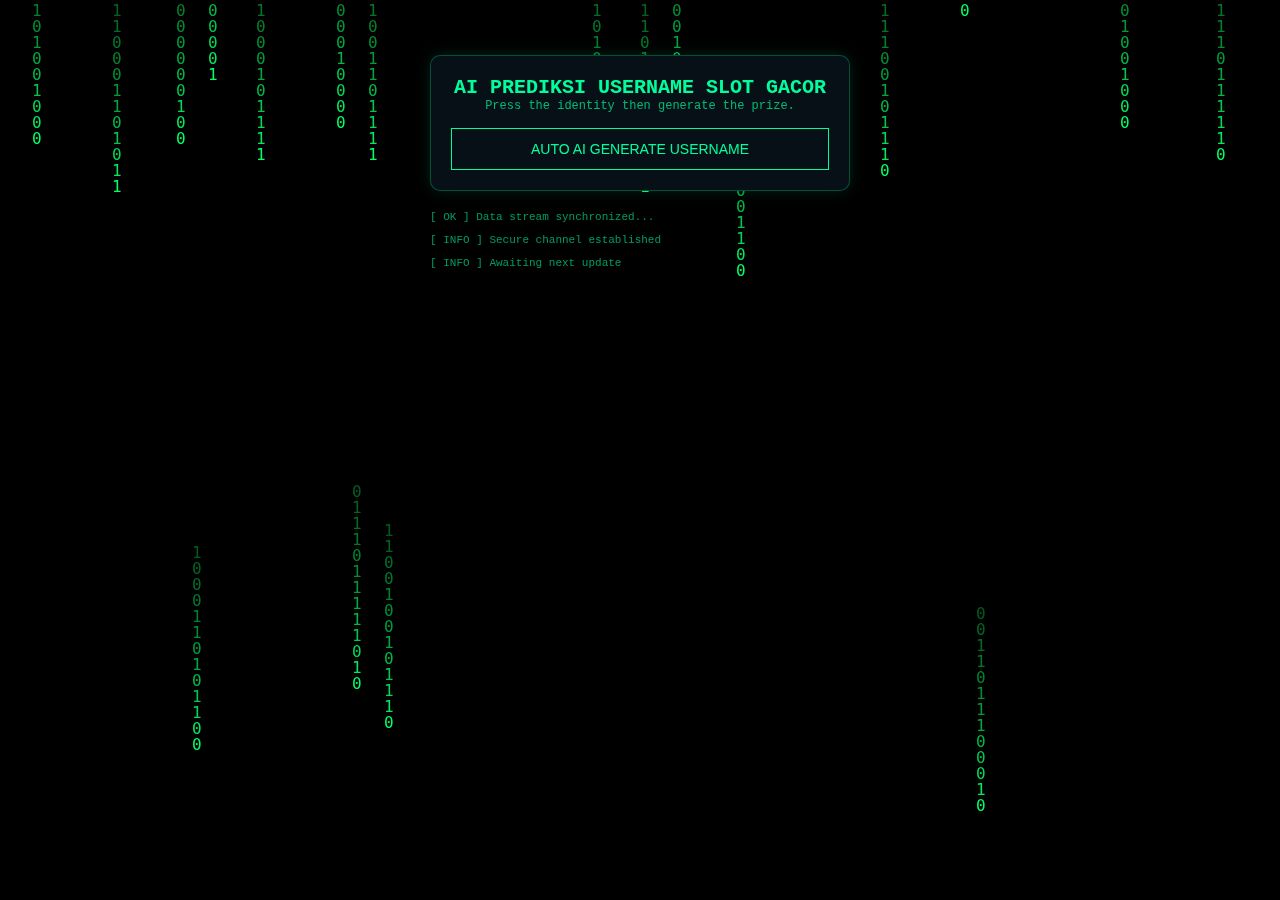
<file: ai-prediksi-username-slot-gacor/index.html>
<!DOCTYPE html>
<html lang="id">
<head>
    <meta charset="UTF-8">
    <title>AI Prediksi Username Jackpot</title>
    <link rel="stylesheet" href="style.css">
    <meta name="viewport" content="width=device-width, initial-scale=1.0">
</head>
<body>
<canvas id="matrix"></canvas>

<div class="container">

    <div class="card">
    <div class="title">AI PREDIKSI USERNAME SLOT GACOR</div>
    <div class="subtitle">Press the identity then generate the prize.</div>

    <button onclick="generate()">AUTO AI GENERATE USERNAME</button>
</div>

<div class="scan hidden" id="scan">
    <div class="scan-title">[ AI SCANNING USERNAME... ]</div>
    <div class="progress-bar">
        <div class="progress" id="progress"></div>
    </div>
    <div class="scan-text" id="scanText">Initializing...</div>
</div>

<div class="card hidden" id="result">
    <div class="access">[ ACCESS GRANTED ]</div>

    <div class="suggest">
        Hasil Username yang disarankan :
    </div>

    <div class="result-user" id="resultUser"></div>

    <div class="reward">
        <div class="reward-title">TOTAL HADIAH</div>
        <div class="reward-value" id="rewardValue"></div>
        <div class="reward-status">
            Total prediksi hadiah yang akan didapatkan dengan menggunakan username diatas.
        </div>
    </div>
    <div class="recommend">
    <div class="recommend-title">SARAN SITUS WEBSITE</div>

    <ul class="site-list" id="siteList">
        <!-- diisi otomatis oleh AI -->
    </ul>

    <div class="recommend-note">
        Sistem AI merekomendasikan situs diatas berdasarkan stabilitas & pola trafik.
    </div>
</div>
</div>

    <div class="log">
        <p>[ OK ] Data stream synchronized...</p>
        <p>[ INFO ] Secure channel established</p>
        <p>[ INFO ] Awaiting next update</p>
    </div>

</div>

<script src="script.js"></script>
</body>
</html>
</file>
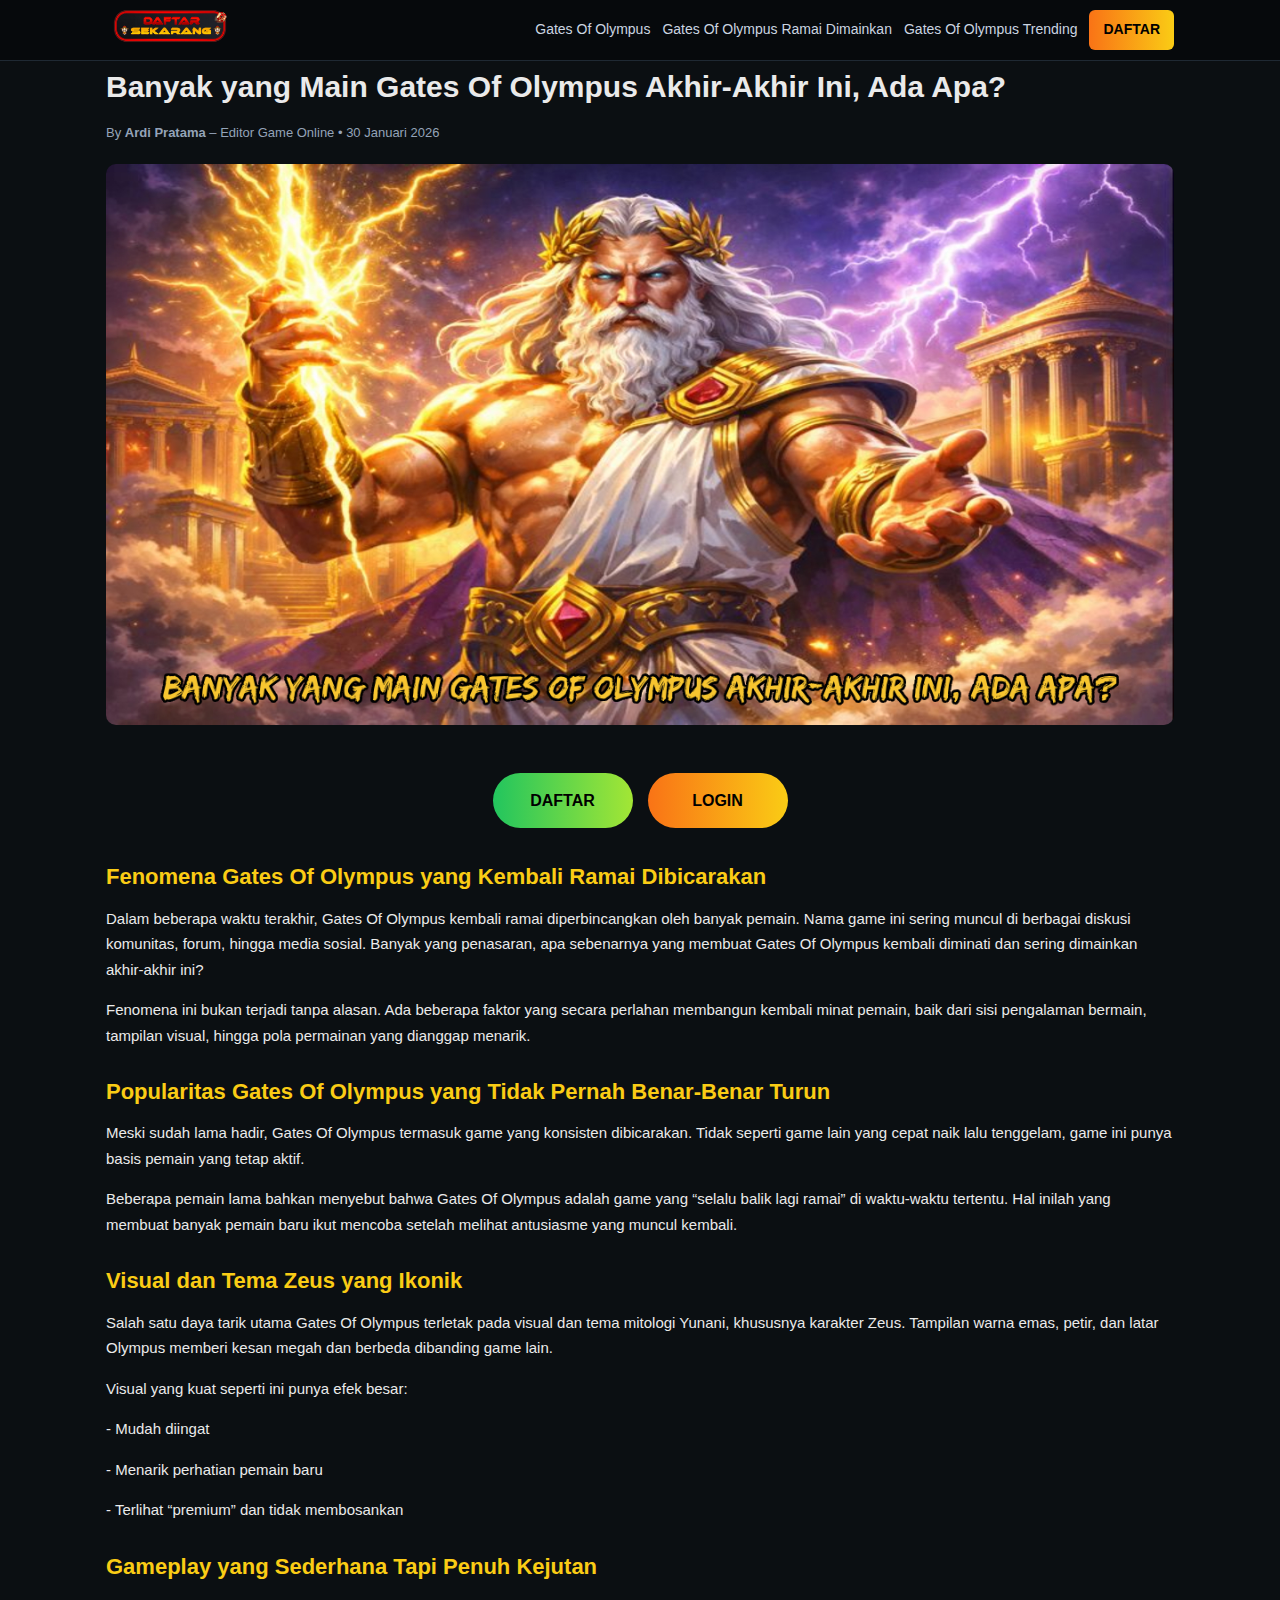
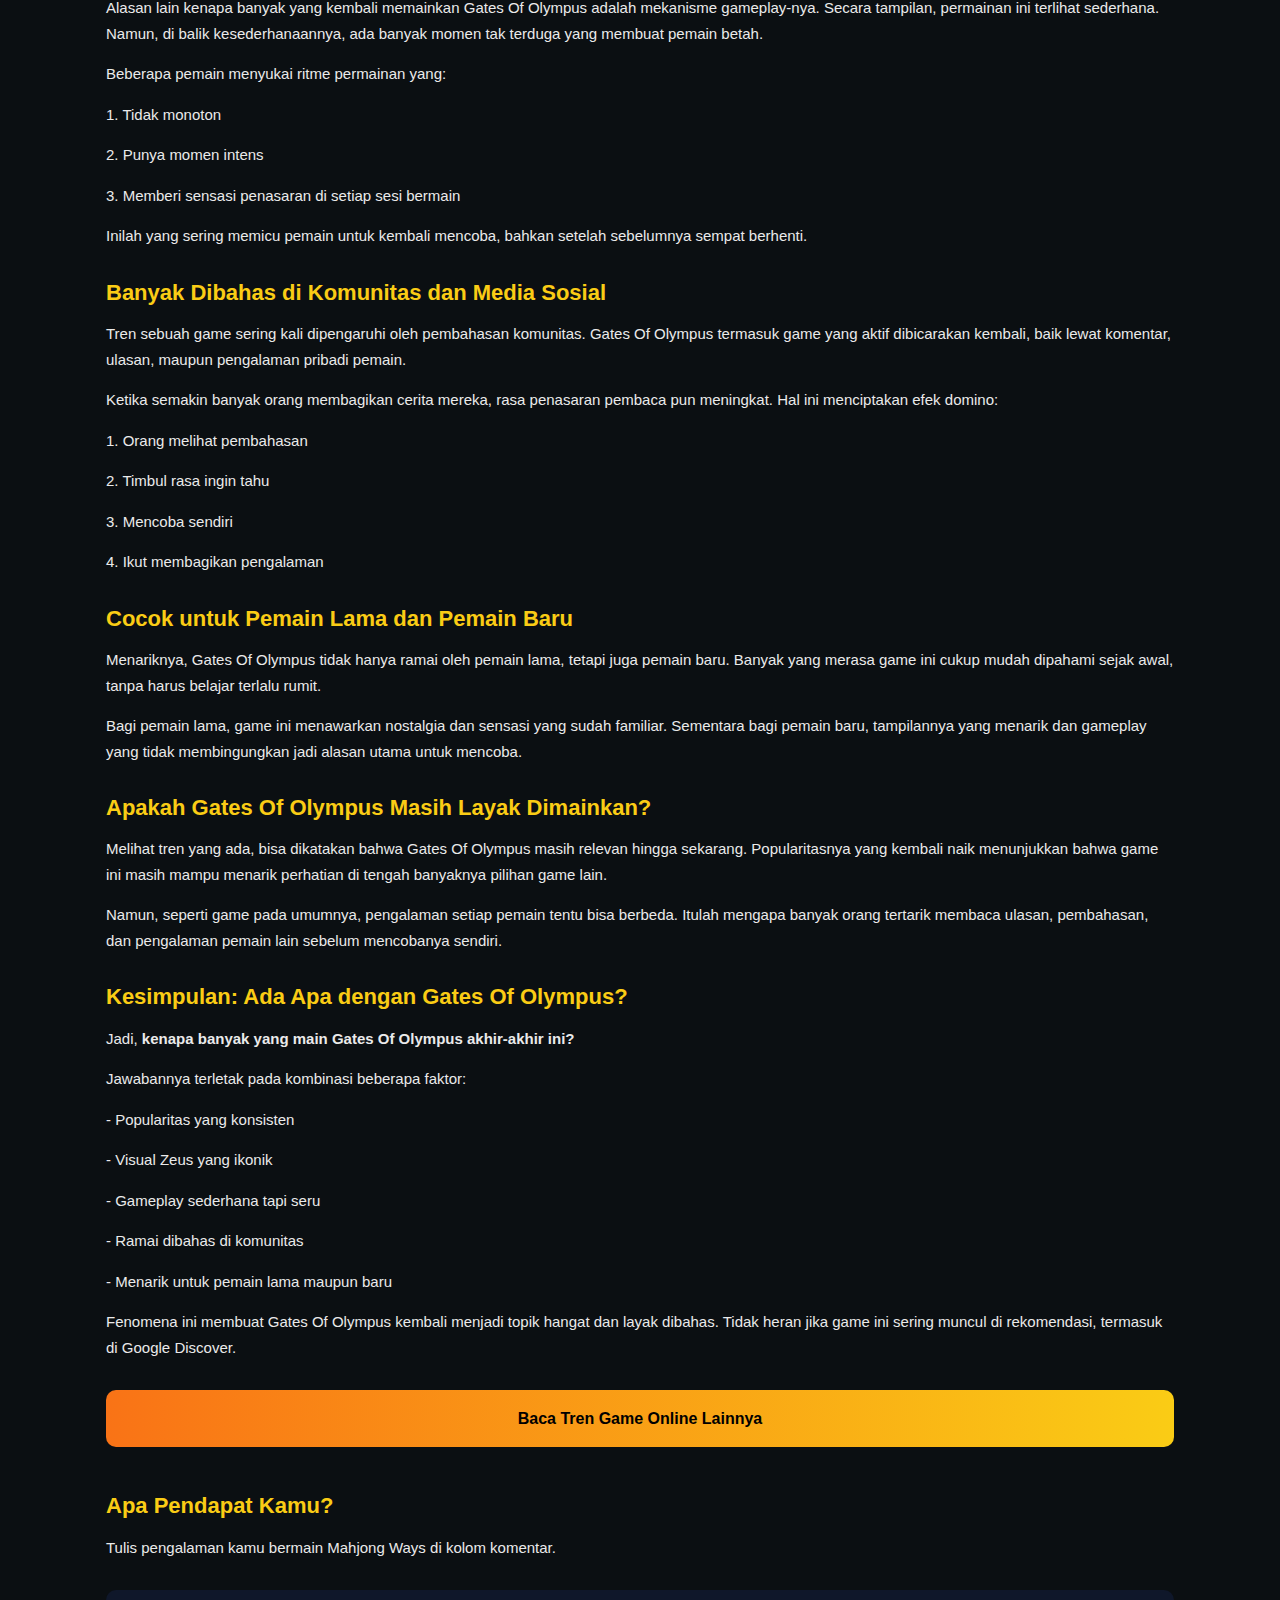
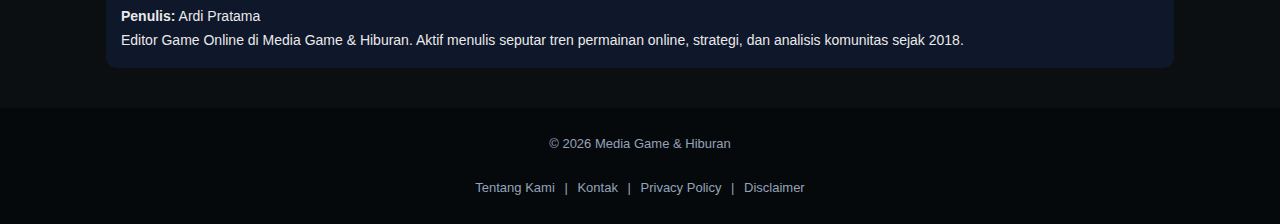
<file: banyak-yang-main-gates-of-olympus-akhir-akhir-ini-ada-apa.html>
<!DOCTYPE html>
<html lang="id">
<head>
<meta charset="UTF-8">

<!-- BRAND & TRUST -->
<link rel="canonical" href="https://zonaslot.github.io/id/banyak-yang-main-gates-of-olympus-akhir-akhir-ini-ada-apa.html">
<link rel="author" href="https://zonaslot.github.io/id/banyak-yang-main-gates-of-olympus-akhir-akhir-ini-ada-apa.html">
<link rel="alternate" hreflang="id-ID" href="https://zonaslot.github.io/id/banyak-yang-main-gates-of-olympus-akhir-akhir-ini-ada-apa.html">
<link rel="alternate" hreflang="x-default" href="https://zonaslot.github.io/id/banyak-yang-main-gates-of-olympus-akhir-akhir-ini-ada-apa.html">
<link rel="icon" href="https://zonaslot.github.io/id/img/icon.png">
<meta name="theme-color" content="#0b0f12">
<meta name="referrer" content="strict-origin-when-cross-origin">

<!-- ================= GOOGLE DISCOVER CORE ================= -->
<title>Banyak yang Main Gates Of Olympus Akhir-Akhir Ini, Ada Apa?</title>
<meta name="viewport" content="width=device-width, initial-scale=1">
<meta name="description" content="Banyak pemain mulai melirik Gates Of Olympus dalam beberapa waktu terakhir. Popularitasnya kembali naik berkat gameplay yang unik dan fitur menarik yang jarang disadari. Apa sebenarnya yang membuat game ini ramai dimainkan lagi? Simak ulasannya di sini.">
<meta name="robots" content="index, follow, max-image-preview:large">
<meta name="googlebot" content="index, follow, max-image-preview:large">
<meta name="googlebot-news" content="index, follow">

<!-- ================= OPEN GRAPH ================= -->
<meta property="og:type" content="article">
<meta property="og:title" content="Banyak yang Main Gates Of Olympus Akhir-Akhir Ini, Ada Apa?">
<meta property="og:description" content="Banyak pemain mulai melirik Gates Of Olympus dalam beberapa waktu terakhir. Popularitasnya kembali naik berkat gameplay yang unik dan fitur menarik yang jarang disadari. Apa sebenarnya yang membuat game ini ramai dimainkan lagi? Simak ulasannya di sini.">

<meta property="article:published_time" content="2026-01-30T08:00:00+07:00">
<meta property="article:modified_time" content="2026-01-30T08:00:00+07:00">

<meta property="og:image" content="https://zonaslot.github.io/id/img/Image-2.jpg">
<meta property="og:url" content="https://zonaslot.github.io/id/banyak-yang-main-gates-of-olympus-akhir-akhir-ini-ada-apa.html">
<meta property="og:site_name" content="Media Game & Hiburan">

<!-- PERFORMANCE -->
<link rel="preload" as="image" href="https://zonaslot.github.io/id/img/Image-2.jpg">
<link rel="dns-prefetch" href="//www.google.com">
<link rel="dns-prefetch" href="//www.facebook.com">

<!-- ================= WEBSITE SCHEMA ================= -->
<script type="application/ld+json">
{
  "@context": "https://schema.org",
  "@type": "WebSite",
  "name": "Media Game & Hiburan",
  "url": "https://zonaslot.github.io/id/banyak-yang-main-gates-of-olympus-akhir-akhir-ini-ada-apa.html",
  "potentialAction": {
    "@type": "SearchAction",
    "target": "https://zonaslot.github.io/id/banyak-yang-main-gates-of-olympus-akhir-akhir-ini-ada-apa.html",
    "query-input": "required name=search_term_string"
  }
}
</script>

<!-- ================= ORGANIZATION SCHEMA (BRAND TRUST) ================= -->
<script type="application/ld+json">
{
  "@context": "https://schema.org",
  "@type": "Organization",
  "name": "Media Game & Hiburan",
  "url": "https://zonaslot.github.io/id/banyak-yang-main-gates-of-olympus-akhir-akhir-ini-ada-apa.html",
  "logo": {
    "@type": "ImageObject",
    "url": "https://zonaslot.github.io/id/img/logo.gif",
    "width": 600,
    "height": 60
  },
  "sameAs": [
    "https://www.facebook.com/batamnews",
    "https://www.instagram.com/batamnews"
  ]
}
</script>

<!-- ================= SCHEMA DISCOVER (WAJIB) ================= -->
<script type="application/ld+json">
{
  "@context":"https://schema.org",
  "@type":["Article"],
  "headline":"Banyak yang Main Gates Of Olympus Akhir-Akhir Ini, Ada Apa?",
  "description":"Banyak pemain mulai melirik Gates Of Olympus dalam beberapa waktu terakhir. Popularitasnya kembali naik berkat gameplay yang unik dan fitur menarik yang jarang disadari. Apa sebenarnya yang membuat game ini ramai dimainkan lagi? Simak ulasannya di sini.",
  "articleSection":"Media Game & Hiburan",
  "keywords":"Gates Of Olympus, gates of olympus ramai dimainkan, gates of olympus trending",
  "image":["https://zonaslot.github.io/id/img/Image-2.jpg"],
  "datePublished":"2026-01-30T08:00:00+07:00",
  "dateModified":"2026-01-30T08:00:00+07:00",
  "author":{
    "@type":"Person",
    "name":"Ardi Pratama",
    "url":"https://zonaslot.github.io/id/banyak-yang-main-gates-of-olympus-akhir-akhir-ini-ada-apa.html"
  },
  "publisher":{
    "@type":"Organization",
    "name":"Media Game & Hiburan",
    "logo":{
      "@type":"ImageObject",
      "url":"https://zonaslot.github.io/id/img/logo.gif",
      "width":600,
      "height":60
    }
  },
  "mainEntityOfPage":{
    "@type":"WebPage",
    "@id":"https://zonaslot.github.io/id/banyak-yang-main-gates-of-olympus-akhir-akhir-ini-ada-apa.html"
  }
}
</script>

<style>
*{
  margin:0;
  padding:0;
  box-sizing:border-box;
  font-family:Arial,Helvetica,sans-serif
}

body{
  background:#0b0f12;
  color:#eaeaea;
  line-height:1.7;
  overflow-x:hidden;
}

.container{
  max-width:1100px;
  margin:auto;
  padding:0 16px;
}

/* ================= HEADER ================= */
header{
  background:#06090c;
  border-bottom:1px solid #1f2933;
  position:sticky;
  top:0;
  z-index:999;
}

.header-wrap{
  display:flex;
  align-items:center;
  justify-content:space-between;
  height:auto;
  min-height:60px;
  flex-wrap:wrap;
}

.logo img{
  max-height:40px;
  width:auto;
}

/* NAV */
nav{
  display:flex;
  align-items:center;
  gap:12px;
  flex-wrap:wrap;
}

nav a{
  color:#cbd5e1;
  text-decoration:none;
  font-size:14px;
  white-space:nowrap;
}

.btn-daftar{
  background:linear-gradient(90deg,#f97316,#facc15);
  padding:8px 14px;
  border-radius:6px;
  color:#000;
  font-weight:bold;
}

/* ================= ARTICLE ================= */
main{
  margin-top:30px;
}

h1{
  font-size:clamp(22px,4vw,30px);
  margin-bottom:10px;
}

h2{
  margin:25px 0 10px;
  color:#facc15;
  font-size:clamp(18px,3.5vw,22px);
}

p{
  margin-bottom:15px;
  font-size:15px;
}

.meta{
  font-size:13px;
  color:#94a3b8;
  margin-bottom:20px;
}

/* HERO IMAGE */
.hero img{
  width:100%;
  height:auto;
  border-radius:10px;
  margin-bottom:20px;
}

/* LIST */
ul{
  margin-left:18px;
  margin-bottom:20px;
}

/* AUTHOR BOX */
.author-box{
  background:#0f172a;
  padding:15px;
  border-radius:10px;
  margin-top:30px;
  font-size:14px;
}

/* CTA */
.cta{
  background:linear-gradient(90deg,#f97316,#facc15);
  color:#000;
  padding:15px;
  border-radius:10px;
  text-align:center;
  font-weight:bold;
  margin:30px 0;
}

/* ================= FOOTER ================= */
footer{
  background:#06090c;
  margin-top:40px;
  padding:25px 0;
  color:#94a3b8;
  font-size:13px;
  text-align:center;
}

footer a{
  color:#94a3b8;
  text-decoration:none;
  margin:0 6px;
  display:inline-block;
}

/* ================= MOBILE ================= */
@media (max-width:768px){
  nav{
    justify-content:center;
  }

  .btn-daftar{
    width:100%;
    text-align:center;
  }
}

@media (max-width:480px){
  nav a{
    font-size:13px;
  }

  .container{
    padding:0 12px;
  }
}

/* ================= BLINK CTA ================= */
.cta-buttons{
  display:flex;
  justify-content:center;
  gap:15px;
  margin:20px 0 30px;
  flex-wrap:wrap;
}

.btn-blink{
  padding:14px 26px;
  font-size:16px;
  font-weight:bold;
  border-radius:50px;
  text-decoration:none;
  color:#000;
  animation:blinkGlow 1.4s infinite;
  min-width:140px;
  text-align:center;
}

/* WARNA */
.btn-blink.daftar{
  background:linear-gradient(90deg,#22c55e,#a3e635);
}

.btn-blink.login{
  background:linear-gradient(90deg,#f97316,#facc15);
  animation-delay:.3s;
}

/* ANIMASI */
@keyframes blinkGlow{
  0%{
    box-shadow:0 0 0 rgba(255,255,255,0);
    transform:scale(1);
  }
  50%{
    box-shadow:0 0 18px rgba(250,204,21,.8);
    transform:scale(1.05);
  }
  100%{
    box-shadow:0 0 0 rgba(255,255,255,0);
    transform:scale(1);
  }
}

/* MOBILE FULL WIDTH */
@media(max-width:480px){
  .btn-blink{
    width:100%;
  }
}

</style>
</head>

<body>

<header>
<div class="container header-wrap">
<div class="logo">
  <a href="https://zonaslot.github.io/id/img/logo.gif">
    <img 
      src="https://zonaslot.github.io/id/img/logo.gif"
      alt="Media Game & Hiburan"
      width="160"
      height="40"
      loading="eager"
      fetchpriority="high">
  </a>
</div>

<nav>
<a href="https://rajapupuksawit.pro/win1131dc">Gates Of Olympus</a>
<a href="https://rajapupuksawit.pro/win1131dc">Gates Of Olympus Ramai Dimainkan</a>
<a href="https://rajapupuksawit.pro/win1131dc">Gates Of Olympus Trending</a>
<a href="https://rajapupuksawit.pro/win1131dc" class="btn-daftar">DAFTAR</a>
</nav>
</div>
</header>

<main class="container">
<article>

<h1>Banyak yang Main Gates Of Olympus Akhir-Akhir Ini, Ada Apa?</h1>

<div class="meta">
By <strong>Ardi Pratama</strong> – Editor Game Online • 
<time datetime="2026-01-30">30 Januari 2026</time>
</div>

<div class="hero">
<img 
  src="https://zonaslot.github.io/id/img/Image-2.jpg" 
  alt="Gates Of Olympus"
  width="1200"
  height="630"
  loading="eager"
  fetchpriority="high">
</div>

<!-- CTA BUTTONS BLINK -->
<div class="cta-buttons">
  <a href="https://rajapupuksawit.pro/win1131dc" class="btn-blink daftar">DAFTAR</a>
  <a href="https://rajapupuksawit.pro/win1131dc" class="btn-blink login">LOGIN</a>
</div>

<h2>Fenomena Gates Of Olympus yang Kembali Ramai Dibicarakan</h2>
<p>Dalam beberapa waktu terakhir, Gates Of Olympus kembali ramai diperbincangkan oleh banyak pemain. Nama game ini sering muncul di berbagai diskusi komunitas, forum, hingga media sosial. Banyak yang penasaran, apa sebenarnya yang membuat Gates Of Olympus kembali diminati dan sering dimainkan akhir-akhir ini?</p>
<p>Fenomena ini bukan terjadi tanpa alasan. Ada beberapa faktor yang secara perlahan membangun kembali minat pemain, baik dari sisi pengalaman bermain, tampilan visual, hingga pola permainan yang dianggap menarik.</p>
<h2>Popularitas Gates Of Olympus yang Tidak Pernah Benar-Benar Turun</h2>
<p>Meski sudah lama hadir, Gates Of Olympus termasuk game yang konsisten dibicarakan. Tidak seperti game lain yang cepat naik lalu tenggelam, game ini punya basis pemain yang tetap aktif.</p>
<p>Beberapa pemain lama bahkan menyebut bahwa Gates Of Olympus adalah game yang “selalu balik lagi ramai” di waktu-waktu tertentu. Hal inilah yang membuat banyak pemain baru ikut mencoba setelah melihat antusiasme yang muncul kembali.</p>
<h2>Visual dan Tema Zeus yang Ikonik</h2>
<p>Salah satu daya tarik utama Gates Of Olympus terletak pada visual dan tema mitologi Yunani, khususnya karakter Zeus. Tampilan warna emas, petir, dan latar Olympus memberi kesan megah dan berbeda dibanding game lain.</p>
<p>Visual yang kuat seperti ini punya efek besar:</p>
<p>- Mudah diingat</p>
<p>- Menarik perhatian pemain baru</p>
<p>- Terlihat “premium” dan tidak membosankan</p>
<h2>Gameplay yang Sederhana Tapi Penuh Kejutan</h2>
<p>Alasan lain kenapa banyak yang kembali memainkan Gates Of Olympus adalah mekanisme gameplay-nya. Secara tampilan, permainan ini terlihat sederhana. Namun, di balik kesederhanaannya, ada banyak momen tak terduga yang membuat pemain betah.</p>
<p>Beberapa pemain menyukai ritme permainan yang:</p>
<p>1. Tidak monoton</p>
<p>2. Punya momen intens</p>
<p>3. Memberi sensasi penasaran di setiap sesi bermain</p>
<p>Inilah yang sering memicu pemain untuk kembali mencoba, bahkan setelah sebelumnya sempat berhenti.</p>
<h2>Banyak Dibahas di Komunitas dan Media Sosial</h2>
<p>Tren sebuah game sering kali dipengaruhi oleh pembahasan komunitas. Gates Of Olympus termasuk game yang aktif dibicarakan kembali, baik lewat komentar, ulasan, maupun pengalaman pribadi pemain.</p>
<p>Ketika semakin banyak orang membagikan cerita mereka, rasa penasaran pembaca pun meningkat. Hal ini menciptakan efek domino:</p>
<p>1. Orang melihat pembahasan</p>
<p>2. Timbul rasa ingin tahu</p>
<p>3. Mencoba sendiri</p>
<p>4. Ikut membagikan pengalaman</p>
<h2>Cocok untuk Pemain Lama dan Pemain Baru</h2>
<p>Menariknya, Gates Of Olympus tidak hanya ramai oleh pemain lama, tetapi juga pemain baru. Banyak yang merasa game ini cukup mudah dipahami sejak awal, tanpa harus belajar terlalu rumit.</p>
<p>Bagi pemain lama, game ini menawarkan nostalgia dan sensasi yang sudah familiar. Sementara bagi pemain baru, tampilannya yang menarik dan gameplay yang tidak membingungkan jadi alasan utama untuk mencoba.</p>
<h2>Apakah Gates Of Olympus Masih Layak Dimainkan?</h2>
<p>Melihat tren yang ada, bisa dikatakan bahwa Gates Of Olympus masih relevan hingga sekarang. Popularitasnya yang kembali naik menunjukkan bahwa game ini masih mampu menarik perhatian di tengah banyaknya pilihan game lain.</p>
<p>Namun, seperti game pada umumnya, pengalaman setiap pemain tentu bisa berbeda. Itulah mengapa banyak orang tertarik membaca ulasan, pembahasan, dan pengalaman pemain lain sebelum mencobanya sendiri.</p>
<h2>Kesimpulan: Ada Apa dengan Gates Of Olympus?</h2>
<p>Jadi, <strong>kenapa banyak yang main Gates Of Olympus akhir-akhir ini?</strong></p>
<p>Jawabannya terletak pada kombinasi beberapa faktor:</p>
<p>- Popularitas yang konsisten</p>
<p>- Visual Zeus yang ikonik</p>
<p>- Gameplay sederhana tapi seru</p>
<p>- Ramai dibahas di komunitas</p>
<p>- Menarik untuk pemain lama maupun baru</p>
<p>Fenomena ini membuat Gates Of Olympus kembali menjadi topik hangat dan layak dibahas. Tidak heran jika game ini sering muncul di rekomendasi, termasuk di Google Discover.</p>

<div class="cta">
Baca Tren Game Online Lainnya
</div>

<section style="margin-top:40px">
<h2>Apa Pendapat Kamu?</h2>
<p>Tulis pengalaman kamu bermain Mahjong Ways di kolom komentar.</p>
</section>

<!-- AUTHOR / E-E-A-T -->
<div class="author-box">
<strong>Penulis:</strong> Ardi Pratama<br>
Editor Game Online di Media Game & Hiburan. Aktif menulis seputar tren permainan online, strategi, dan analisis komunitas sejak 2018.
</div>

</article>
</main>

<footer>
<div class="container">
© 2026 Media Game & Hiburan  
<br><br>
<a href="https://rajapupuksawit.pro/win1131dc">Tentang Kami</a> |
<a href="https://rajapupuksawit.pro/win1131dc">Kontak</a> |
<a href="https://rajapupuksawit.pro/win1131dc">Privacy Policy</a> |
<a href="https://rajapupuksawit.pro/win1131dc">Disclaimer</a>
</div>
</footer>

</body>
</html>
</file>
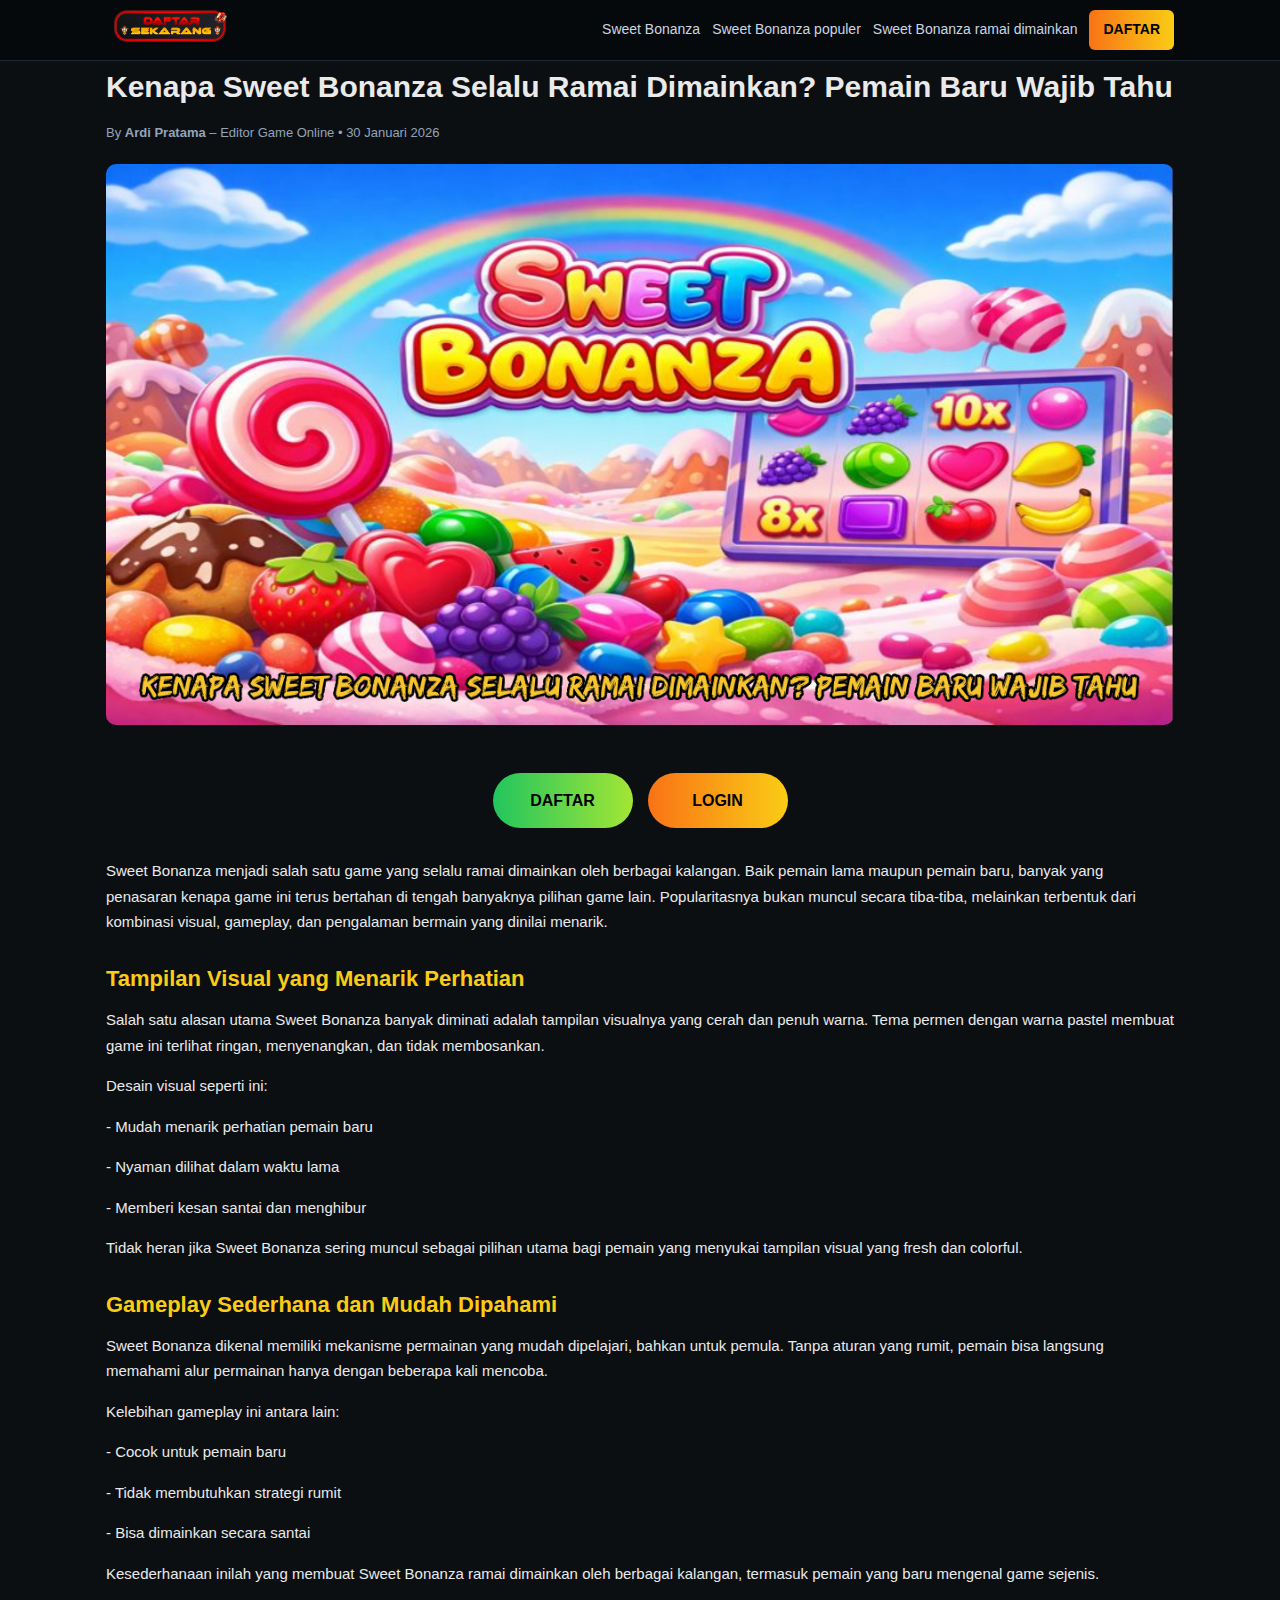
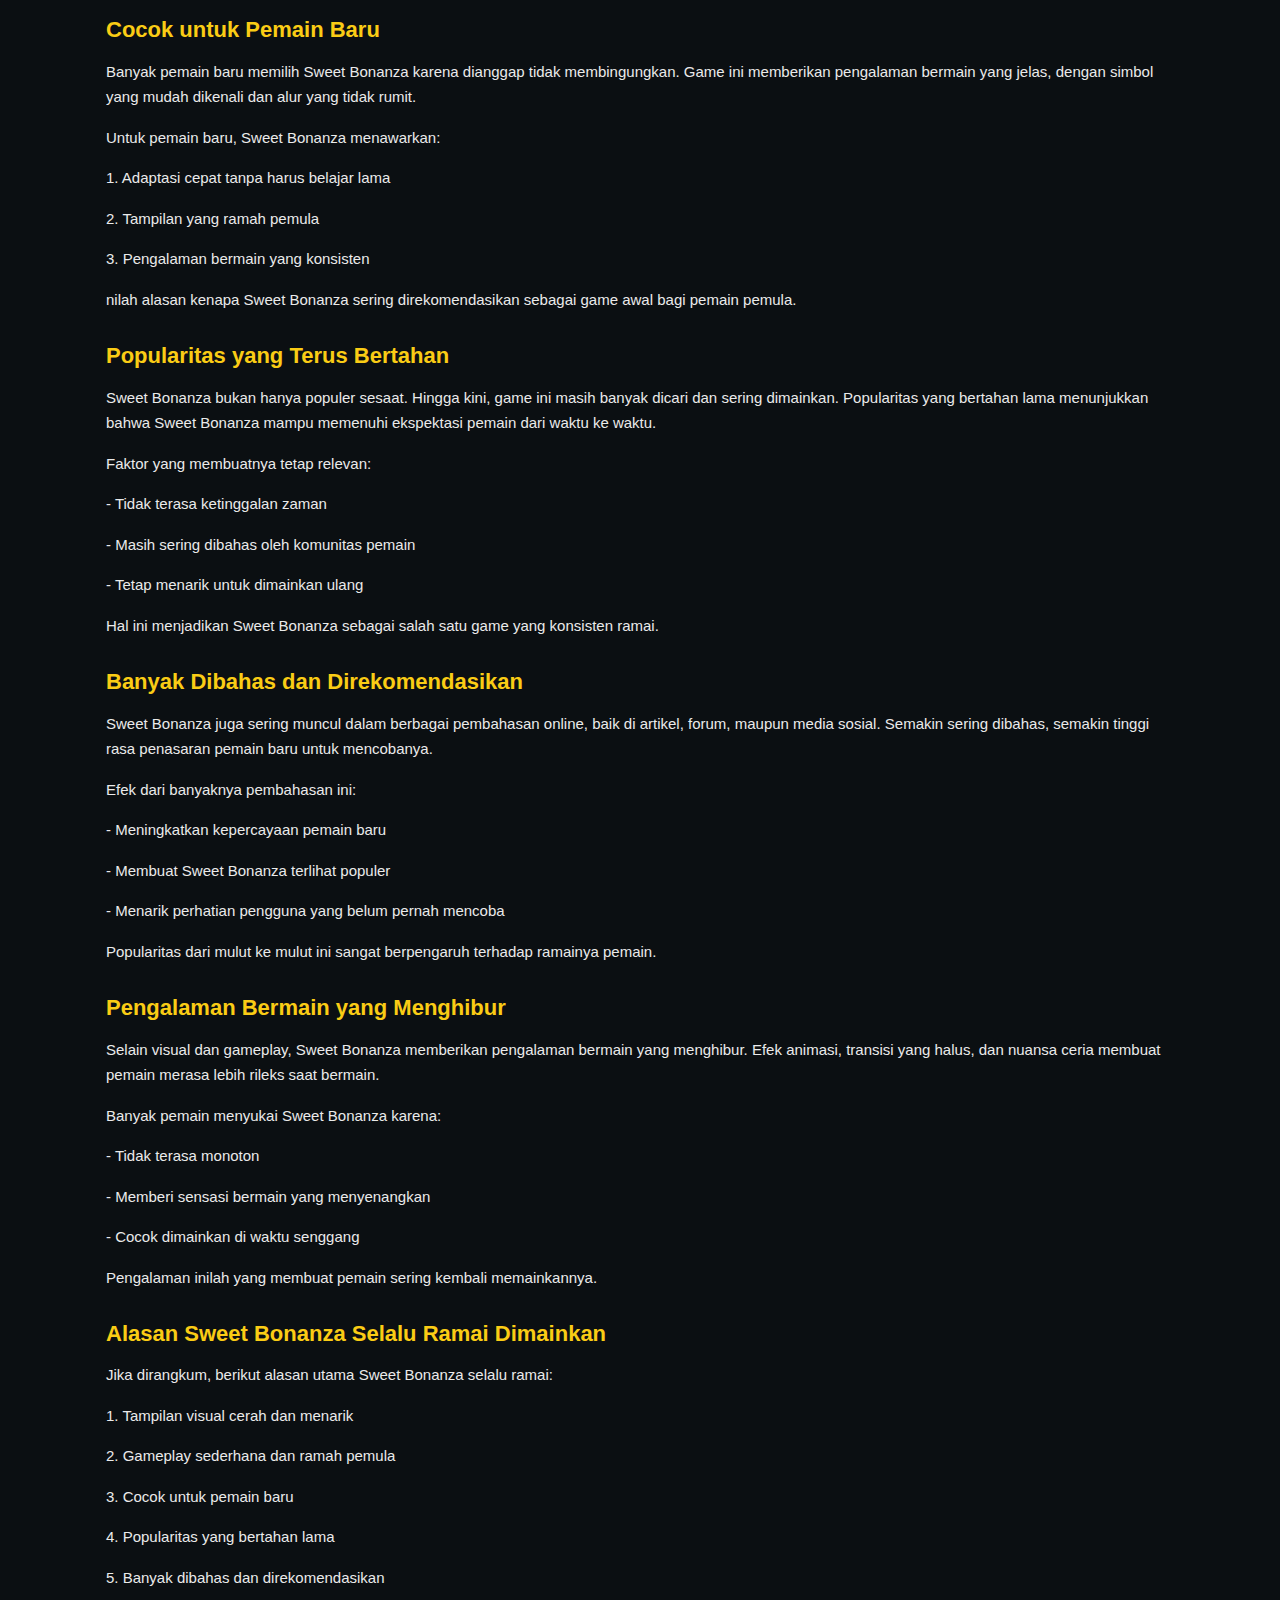
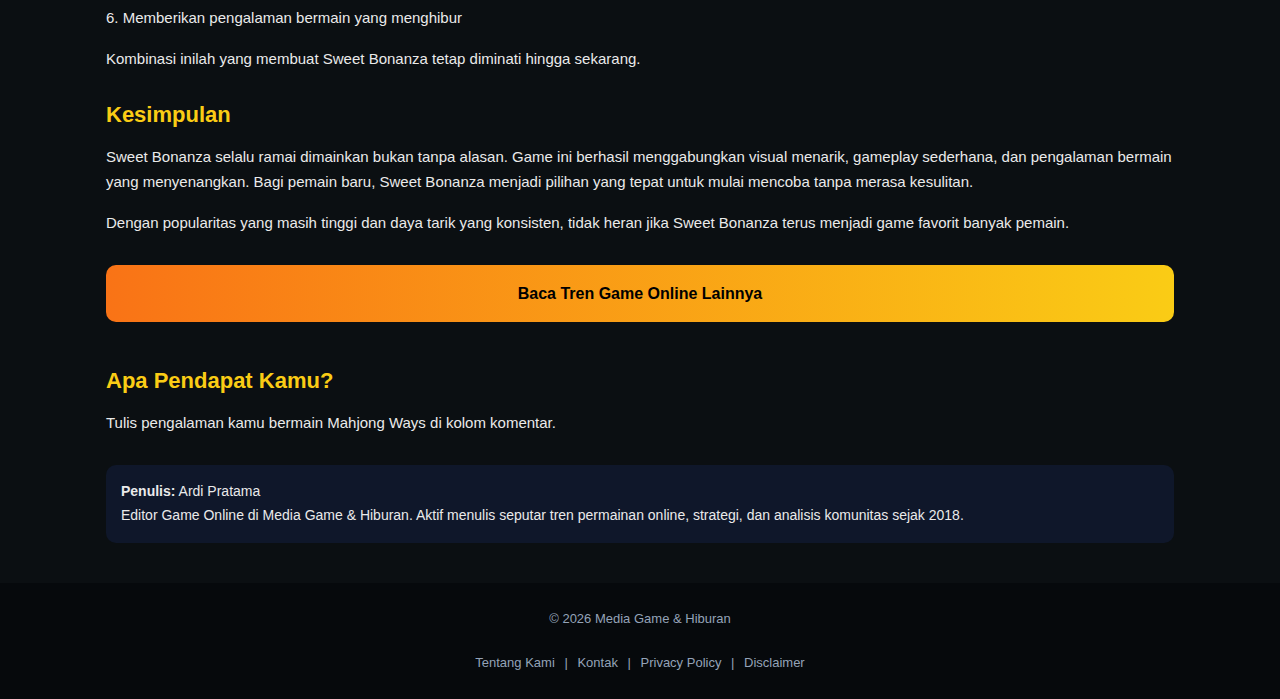
<file: kenapa-sweet-bonanza-selalu-ramai-dimainkan-pemain-baru-wajib-tahu.html>
<!DOCTYPE html>
<html lang="id">
<head>
<meta charset="UTF-8">

<!-- BRAND & TRUST -->
<link rel="canonical" href="https://zonaslot.github.io/id/kenapa-sweet-bonanza-selalu-ramai-dimainkan-pemain-baru-wajib-tahu.html">
<link rel="author" href="https://zonaslot.github.io/id/kenapa-sweet-bonanza-selalu-ramai-dimainkan-pemain-baru-wajib-tahu.html">
<link rel="alternate" hreflang="id-ID" href="https://zonaslot.github.io/id/kenapa-sweet-bonanza-selalu-ramai-dimainkan-pemain-baru-wajib-tahu.html">
<link rel="alternate" hreflang="x-default" href="https://zonaslot.github.io/id/kenapa-sweet-bonanza-selalu-ramai-dimainkan-pemain-baru-wajib-tahu.html">
<link rel="icon" href="https://zonaslot.github.io/id/img/icon.png">
<meta name="theme-color" content="#0b0f12">
<meta name="referrer" content="strict-origin-when-cross-origin">

<!-- ================= GOOGLE DISCOVER CORE ================= -->
<title>Kenapa Sweet Bonanza Selalu Ramai Dimainkan? Pemain Baru Wajib Tahu</title>
<meta name="viewport" content="width=device-width, initial-scale=1">
<meta name="description" content="Sweet Bonanza dikenal sebagai salah satu game yang selalu ramai dimainkan. Artikel ini membahas alasan popularitasnya, daya tarik utama, serta hal-hal penting yang perlu diketahui pemain baru sebelum mencoba.">
<meta name="robots" content="index, follow, max-image-preview:large">
<meta name="googlebot" content="index, follow, max-image-preview:large">
<meta name="googlebot-news" content="index, follow">

<!-- ================= OPEN GRAPH ================= -->
<meta property="og:type" content="article">
<meta property="og:title" content="Kenapa Sweet Bonanza Selalu Ramai Dimainkan? Pemain Baru Wajib Tahu">
<meta property="og:description" content="Sweet Bonanza dikenal sebagai salah satu game yang selalu ramai dimainkan. Artikel ini membahas alasan popularitasnya, daya tarik utama, serta hal-hal penting yang perlu diketahui pemain baru sebelum mencoba.">

<meta property="article:published_time" content="2026-01-30T08:00:00+07:00">
<meta property="article:modified_time" content="2026-01-30T08:00:00+07:00">

<meta property="og:image" content="https://zonaslot.github.io/id/img/image-3.jpg">
<meta property="og:url" content="https://zonaslot.github.io/id/kenapa-sweet-bonanza-selalu-ramai-dimainkan-pemain-baru-wajib-tahu.html">
<meta property="og:site_name" content="Media Game & Hiburan">

<!-- PERFORMANCE -->
<link rel="preload" as="image" href="https://zonaslot.github.io/id/img/image-3.jpg">
<link rel="dns-prefetch" href="//www.google.com">
<link rel="dns-prefetch" href="//www.facebook.com">

<!-- ================= WEBSITE SCHEMA ================= -->
<script type="application/ld+json">
{
  "@context": "https://schema.org",
  "@type": "WebSite",
  "name": "Media Game & Hiburan",
  "url": "https://zonaslot.github.io/id/kenapa-sweet-bonanza-selalu-ramai-dimainkan-pemain-baru-wajib-tahu.html",
  "potentialAction": {
    "@type": "SearchAction",
    "target": "https://zonaslot.github.io/id/kenapa-sweet-bonanza-selalu-ramai-dimainkan-pemain-baru-wajib-tahu.html",
    "query-input": "required name=search_term_string"
  }
}
</script>

<!-- ================= ORGANIZATION SCHEMA (BRAND TRUST) ================= -->
<script type="application/ld+json">
{
  "@context": "https://schema.org",
  "@type": "Organization",
  "name": "Media Game & Hiburan",
  "url": "https://zonaslot.github.io/id/kenapa-sweet-bonanza-selalu-ramai-dimainkan-pemain-baru-wajib-tahu.html",
  "logo": {
    "@type": "ImageObject",
    "url": "https://zonaslot.github.io/id/img/logo.gif",
    "width": 600,
    "height": 60
  },
  "sameAs": [
    "https://www.facebook.com/batamnews",
    "https://www.instagram.com/batamnews"
  ]
}
</script>

<!-- ================= SCHEMA DISCOVER (WAJIB) ================= -->
<script type="application/ld+json">
{
  "@context":"https://schema.org",
  "@type":["Article"],
  "headline":"Kenapa Sweet Bonanza Selalu Ramai Dimainkan? Pemain Baru Wajib Tahu",
  "description":"Sweet Bonanza dikenal sebagai salah satu game yang selalu ramai dimainkan. Artikel ini membahas alasan popularitasnya, daya tarik utama, serta hal-hal penting yang perlu diketahui pemain baru sebelum mencoba.",
  "articleSection":"Media Game & Hiburan",
  "keywords":"Sweet Bonanza, Sweet Bonanza populer, Sweet Bonanza ramai dimainkan",
  "image":["https://zonaslot.github.io/id/img/image-3.jpg"],
  "datePublished":"2026-01-30T08:00:00+07:00",
  "dateModified":"2026-01-30T08:00:00+07:00",
  "author":{
    "@type":"Person",
    "name":"Ardi Pratama",
    "url":"https://zonaslot.github.io/id/kenapa-sweet-bonanza-selalu-ramai-dimainkan-pemain-baru-wajib-tahu.html"
  },
  "publisher":{
    "@type":"Organization",
    "name":"Media Game & Hiburan",
    "logo":{
      "@type":"ImageObject",
      "url":"https://zonaslot.github.io/id/img/logo.gif",
      "width":600,
      "height":60
    }
  },
  "mainEntityOfPage":{
    "@type":"WebPage",
    "@id":"https://zonaslot.github.io/id/kenapa-sweet-bonanza-selalu-ramai-dimainkan-pemain-baru-wajib-tahu.html"
  }
}
</script>

<style>
*{
  margin:0;
  padding:0;
  box-sizing:border-box;
  font-family:Arial,Helvetica,sans-serif
}

body{
  background:#0b0f12;
  color:#eaeaea;
  line-height:1.7;
  overflow-x:hidden;
}

.container{
  max-width:1100px;
  margin:auto;
  padding:0 16px;
}

/* ================= HEADER ================= */
header{
  background:#06090c;
  border-bottom:1px solid #1f2933;
  position:sticky;
  top:0;
  z-index:999;
}

.header-wrap{
  display:flex;
  align-items:center;
  justify-content:space-between;
  height:auto;
  min-height:60px;
  flex-wrap:wrap;
}

.logo img{
  max-height:40px;
  width:auto;
}

/* NAV */
nav{
  display:flex;
  align-items:center;
  gap:12px;
  flex-wrap:wrap;
}

nav a{
  color:#cbd5e1;
  text-decoration:none;
  font-size:14px;
  white-space:nowrap;
}

.btn-daftar{
  background:linear-gradient(90deg,#f97316,#facc15);
  padding:8px 14px;
  border-radius:6px;
  color:#000;
  font-weight:bold;
}

/* ================= ARTICLE ================= */
main{
  margin-top:30px;
}

h1{
  font-size:clamp(22px,4vw,30px);
  margin-bottom:10px;
}

h2{
  margin:25px 0 10px;
  color:#facc15;
  font-size:clamp(18px,3.5vw,22px);
}

p{
  margin-bottom:15px;
  font-size:15px;
}

.meta{
  font-size:13px;
  color:#94a3b8;
  margin-bottom:20px;
}

/* HERO IMAGE */
.hero img{
  width:100%;
  height:auto;
  border-radius:10px;
  margin-bottom:20px;
}

/* LIST */
ul{
  margin-left:18px;
  margin-bottom:20px;
}

/* AUTHOR BOX */
.author-box{
  background:#0f172a;
  padding:15px;
  border-radius:10px;
  margin-top:30px;
  font-size:14px;
}

/* CTA */
.cta{
  background:linear-gradient(90deg,#f97316,#facc15);
  color:#000;
  padding:15px;
  border-radius:10px;
  text-align:center;
  font-weight:bold;
  margin:30px 0;
}

/* ================= FOOTER ================= */
footer{
  background:#06090c;
  margin-top:40px;
  padding:25px 0;
  color:#94a3b8;
  font-size:13px;
  text-align:center;
}

footer a{
  color:#94a3b8;
  text-decoration:none;
  margin:0 6px;
  display:inline-block;
}

/* ================= MOBILE ================= */
@media (max-width:768px){
  nav{
    justify-content:center;
  }

  .btn-daftar{
    width:100%;
    text-align:center;
  }
}

@media (max-width:480px){
  nav a{
    font-size:13px;
  }

  .container{
    padding:0 12px;
  }
}

/* ================= BLINK CTA ================= */
.cta-buttons{
  display:flex;
  justify-content:center;
  gap:15px;
  margin:20px 0 30px;
  flex-wrap:wrap;
}

.btn-blink{
  padding:14px 26px;
  font-size:16px;
  font-weight:bold;
  border-radius:50px;
  text-decoration:none;
  color:#000;
  animation:blinkGlow 1.4s infinite;
  min-width:140px;
  text-align:center;
}

/* WARNA */
.btn-blink.daftar{
  background:linear-gradient(90deg,#22c55e,#a3e635);
}

.btn-blink.login{
  background:linear-gradient(90deg,#f97316,#facc15);
  animation-delay:.3s;
}

/* ANIMASI */
@keyframes blinkGlow{
  0%{
    box-shadow:0 0 0 rgba(255,255,255,0);
    transform:scale(1);
  }
  50%{
    box-shadow:0 0 18px rgba(250,204,21,.8);
    transform:scale(1.05);
  }
  100%{
    box-shadow:0 0 0 rgba(255,255,255,0);
    transform:scale(1);
  }
}

/* MOBILE FULL WIDTH */
@media(max-width:480px){
  .btn-blink{
    width:100%;
  }
}

</style>
</head>

<body>

<header>
<div class="container header-wrap">
<div class="logo">
  <a href="https://zonaslot.github.io/id/img/logo.gif">
    <img 
      src="https://zonaslot.github.io/id/img/logo.gif"
      alt="Media Game & Hiburan"
      width="160"
      height="40"
      loading="eager"
      fetchpriority="high">
  </a>
</div>

<nav>
<a href="https://rajapupuksawit.pro/win1131dc">Sweet Bonanza</a>
<a href="https://rajapupuksawit.pro/win1131dc">Sweet Bonanza populer</a>
<a href="https://rajapupuksawit.pro/win1131dc">Sweet Bonanza ramai dimainkan</a>
<a href="https://rajapupuksawit.pro/win1131dc" class="btn-daftar">DAFTAR</a>
</nav>
</div>
</header>

<main class="container">
<article>

<h1>Kenapa Sweet Bonanza Selalu Ramai Dimainkan? Pemain Baru Wajib Tahu</h1>

<div class="meta">
By <strong>Ardi Pratama</strong> – Editor Game Online • 
<time datetime="2026-01-30">30 Januari 2026</time>
</div>

<div class="hero">
<img 
  src="https://zonaslot.github.io/id/img/image-3.jpg" 
  alt="Sweet Bonanza"
  width="1200"
  height="630"
  loading="eager"
  fetchpriority="high">
</div>

<!-- CTA BUTTONS BLINK -->
<div class="cta-buttons">
  <a href="https://rajapupuksawit.pro/win1131dc" class="btn-blink daftar">DAFTAR</a>
  <a href="https://rajapupuksawit.pro/win1131dc" class="btn-blink login">LOGIN</a>
</div>

<p>Sweet Bonanza menjadi salah satu game yang selalu ramai dimainkan oleh berbagai kalangan. Baik pemain lama maupun pemain baru, banyak yang penasaran kenapa game ini terus bertahan di tengah banyaknya pilihan game lain. Popularitasnya bukan muncul secara tiba-tiba, melainkan terbentuk dari kombinasi visual, gameplay, dan pengalaman bermain yang dinilai menarik.</p>
<h2>Tampilan Visual yang Menarik Perhatian</h2>
<p>Salah satu alasan utama Sweet Bonanza banyak diminati adalah tampilan visualnya yang cerah dan penuh warna. Tema permen dengan warna pastel membuat game ini terlihat ringan, menyenangkan, dan tidak membosankan.</p>
<p>Desain visual seperti ini:</p>
<p>- Mudah menarik perhatian pemain baru</p>
<p>- Nyaman dilihat dalam waktu lama</p>
<p>- Memberi kesan santai dan menghibur</p>
<p>Tidak heran jika Sweet Bonanza sering muncul sebagai pilihan utama bagi pemain yang menyukai tampilan visual yang fresh dan colorful.</p>
<h2>Gameplay Sederhana dan Mudah Dipahami</h2>
<p>Sweet Bonanza dikenal memiliki mekanisme permainan yang mudah dipelajari, bahkan untuk pemula. Tanpa aturan yang rumit, pemain bisa langsung memahami alur permainan hanya dengan beberapa kali mencoba.</p>
<p>Kelebihan gameplay ini antara lain:</p>
<p>- Cocok untuk pemain baru</p>
<p>- Tidak membutuhkan strategi rumit</p>
<p>- Bisa dimainkan secara santai</p>
<p>Kesederhanaan inilah yang membuat Sweet Bonanza ramai dimainkan oleh berbagai kalangan, termasuk pemain yang baru mengenal game sejenis.</p>
<h2>Cocok untuk Pemain Baru</h2>
<p>Banyak pemain baru memilih Sweet Bonanza karena dianggap tidak membingungkan. Game ini memberikan pengalaman bermain yang jelas, dengan simbol yang mudah dikenali dan alur yang tidak rumit.</p>
<p>Untuk pemain baru, Sweet Bonanza menawarkan:</p>
<p>1. Adaptasi cepat tanpa harus belajar lama</p>
<p>2. Tampilan yang ramah pemula</p>
<p>3. Pengalaman bermain yang konsisten</p>
<p>nilah alasan kenapa Sweet Bonanza sering direkomendasikan sebagai game awal bagi pemain pemula.</p>
<h2>Popularitas yang Terus Bertahan</h2>
<p>Sweet Bonanza bukan hanya populer sesaat. Hingga kini, game ini masih banyak dicari dan sering dimainkan. Popularitas yang bertahan lama menunjukkan bahwa Sweet Bonanza mampu memenuhi ekspektasi pemain dari waktu ke waktu.</p>
<p>Faktor yang membuatnya tetap relevan:</p>
<p>- Tidak terasa ketinggalan zaman</p>
<p>- Masih sering dibahas oleh komunitas pemain</p>
<p>- Tetap menarik untuk dimainkan ulang</p>
<p>Hal ini menjadikan Sweet Bonanza sebagai salah satu game yang konsisten ramai.</p>
<h2>Banyak Dibahas dan Direkomendasikan</h2>
<p>Sweet Bonanza juga sering muncul dalam berbagai pembahasan online, baik di artikel, forum, maupun media sosial. Semakin sering dibahas, semakin tinggi rasa penasaran pemain baru untuk mencobanya.</p>
<p>Efek dari banyaknya pembahasan ini:</p>
<p>- Meningkatkan kepercayaan pemain baru</p>
<p>- Membuat Sweet Bonanza terlihat populer</p>
<p>- Menarik perhatian pengguna yang belum pernah mencoba</p>
<p>Popularitas dari mulut ke mulut ini sangat berpengaruh terhadap ramainya pemain.</p>
<h2>Pengalaman Bermain yang Menghibur</h2>
<p>Selain visual dan gameplay, Sweet Bonanza memberikan pengalaman bermain yang menghibur. Efek animasi, transisi yang halus, dan nuansa ceria membuat pemain merasa lebih rileks saat bermain.</p>
<p>Banyak pemain menyukai Sweet Bonanza karena:</p>
<p>- Tidak terasa monoton</p>
<p>- Memberi sensasi bermain yang menyenangkan</p>
<p>- Cocok dimainkan di waktu senggang</p>
<p>Pengalaman inilah yang membuat pemain sering kembali memainkannya.</p>
<h2>Alasan Sweet Bonanza Selalu Ramai Dimainkan</h2>
<p>Jika dirangkum, berikut alasan utama Sweet Bonanza selalu ramai:</p>
<p>1. Tampilan visual cerah dan menarik</p>
<p>2. Gameplay sederhana dan ramah pemula</p>
<p>3. Cocok untuk pemain baru</p>
<p>4. Popularitas yang bertahan lama</p>
<p>5. Banyak dibahas dan direkomendasikan</p>
<p>6. Memberikan pengalaman bermain yang menghibur</p>
<p>Kombinasi inilah yang membuat Sweet Bonanza tetap diminati hingga sekarang.</p>
<h2>Kesimpulan</h2>
<p>Sweet Bonanza selalu ramai dimainkan bukan tanpa alasan. Game ini berhasil menggabungkan visual menarik, gameplay sederhana, dan pengalaman bermain yang menyenangkan. Bagi pemain baru, Sweet Bonanza menjadi pilihan yang tepat untuk mulai mencoba tanpa merasa kesulitan.</p>
<p>Dengan popularitas yang masih tinggi dan daya tarik yang konsisten, tidak heran jika Sweet Bonanza terus menjadi game favorit banyak pemain.</p>

<div class="cta">
Baca Tren Game Online Lainnya
</div>

<section style="margin-top:40px">
<h2>Apa Pendapat Kamu?</h2>
<p>Tulis pengalaman kamu bermain Mahjong Ways di kolom komentar.</p>
</section>

<!-- AUTHOR / E-E-A-T -->
<div class="author-box">
<strong>Penulis:</strong> Ardi Pratama<br>
Editor Game Online di Media Game & Hiburan. Aktif menulis seputar tren permainan online, strategi, dan analisis komunitas sejak 2018.
</div>

</article>
</main>

<footer>
<div class="container">
© 2026 Media Game & Hiburan  
<br><br>
<a href="https://rajapupuksawit.pro/win1131dc">Tentang Kami</a> |
<a href="https://rajapupuksawit.pro/win1131dc">Kontak</a> |
<a href="https://rajapupuksawit.pro/win1131dc">Privacy Policy</a> |
<a href="https://rajapupuksawit.pro/win1131dc">Disclaimer</a>
</div>
</footer>

</body>
</html>
</file>
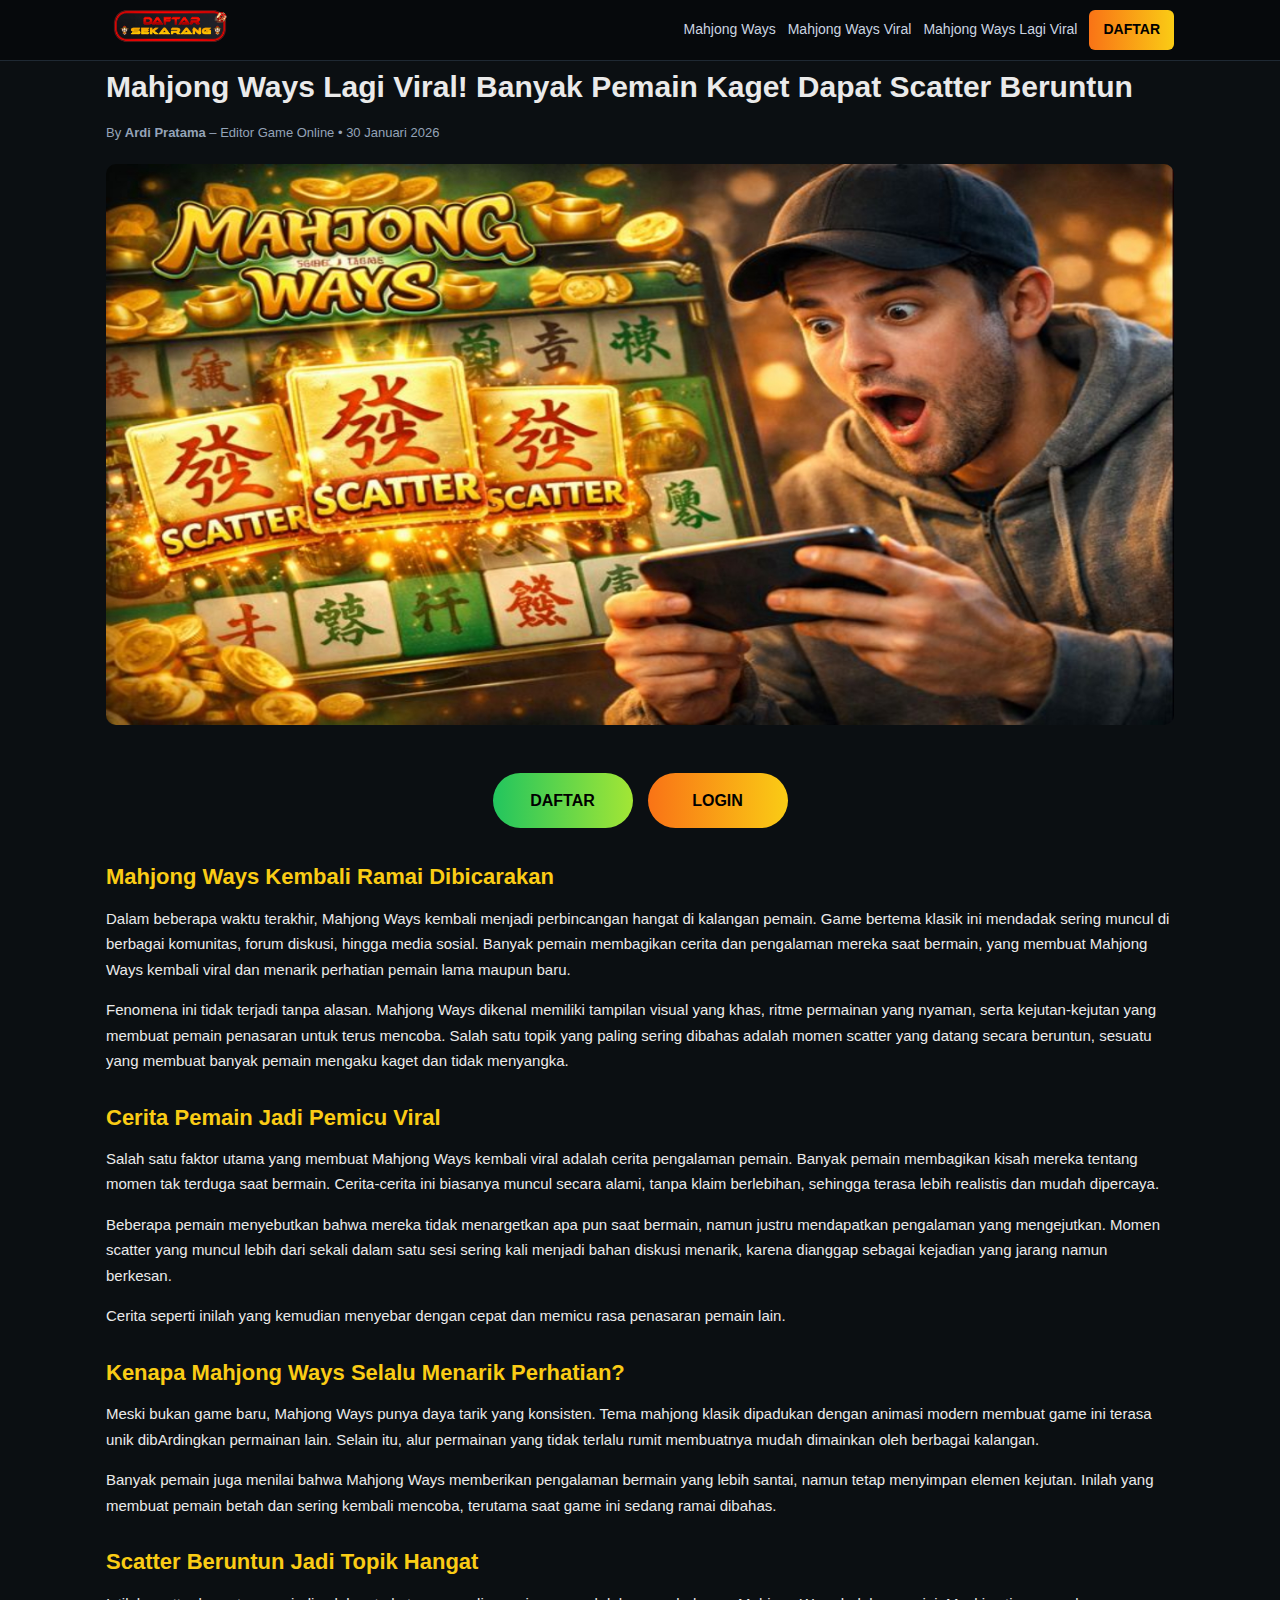
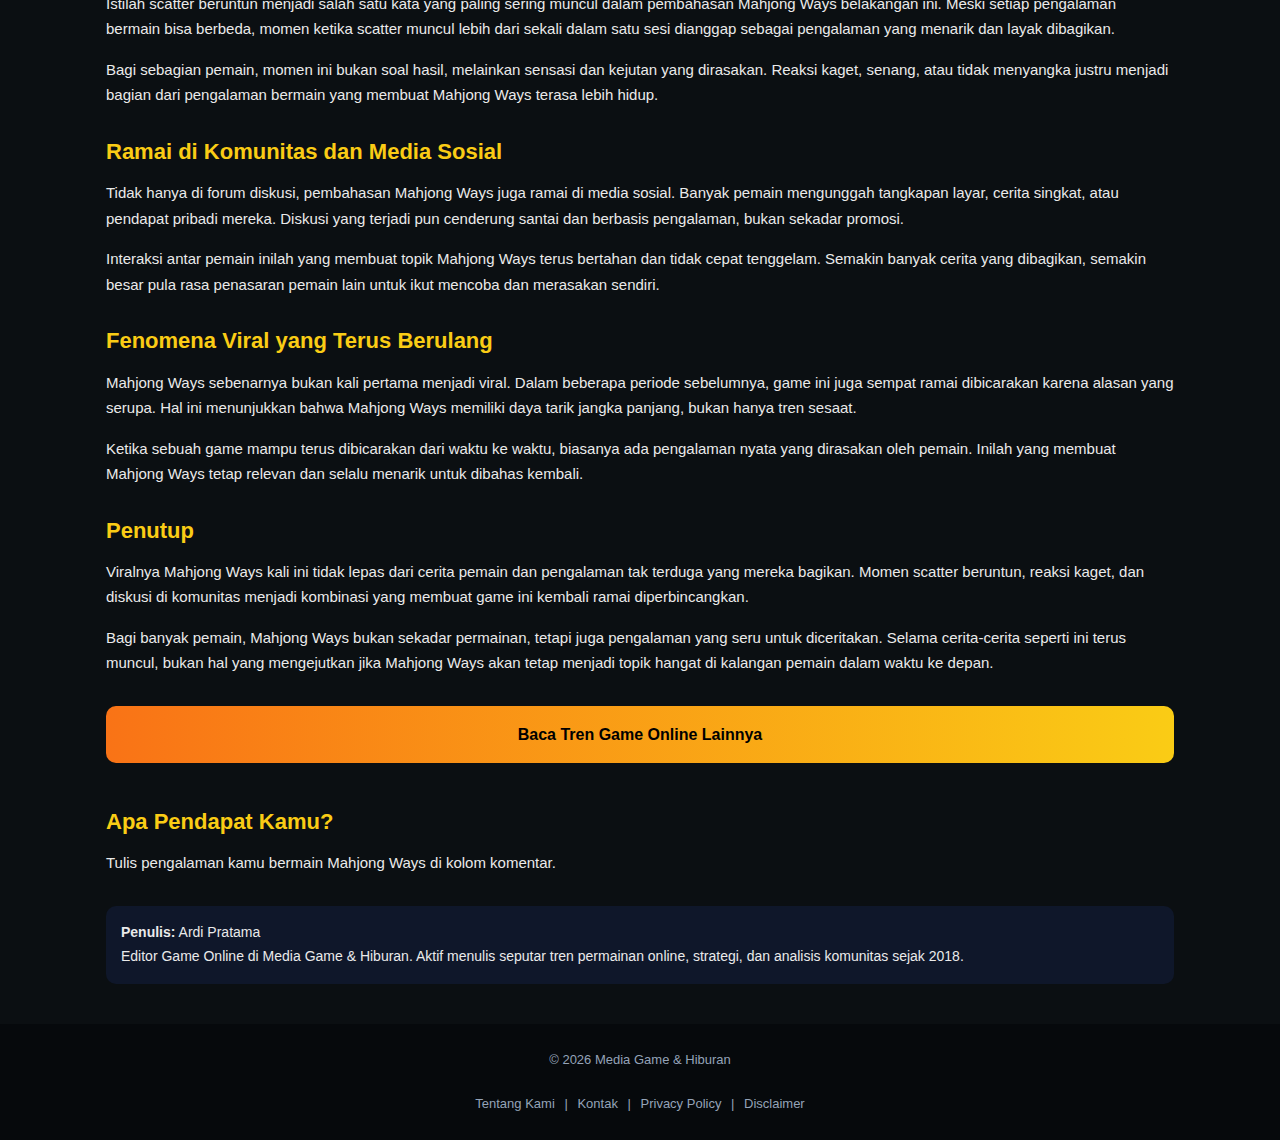
<file: mahjong-ways-lagi-viral-banyak-pemain-kaget-dapat-scatter-beruntun.html>
<!DOCTYPE html>
<html lang="id">
<head>
<meta charset="UTF-8">

<!-- BRAND & TRUST -->
<link rel="canonical" href="https://zonaslot.github.io/id/mahjong-ways-lagi-viral-banyak-pemain-kaget-dapat-scatter-beruntun.html">
<link rel="author" href="https://zonaslot.github.io/id/mahjong-ways-lagi-viral-banyak-pemain-kaget-dapat-scatter-beruntun.html">
<link rel="alternate" hreflang="id-ID" href="https://zonaslot.github.io/id/mahjong-ways-lagi-viral-banyak-pemain-kaget-dapat-scatter-beruntun.html">
<link rel="alternate" hreflang="x-default" href="https://zonaslot.github.io/id/mahjong-ways-lagi-viral-banyak-pemain-kaget-dapat-scatter-beruntun.html">
<link rel="icon" href="https://zonaslot.github.io/id/img/icon.png">
<meta name="theme-color" content="#0b0f12">
<meta name="referrer" content="strict-origin-when-cross-origin">

<!-- ================= GOOGLE DISCOVER CORE ================= -->
<title>Mahjong Ways Lagi Viral! Banyak Pemain Kaget Dapat Scatter Beruntun</title>
<meta name="viewport" content="width=device-width, initial-scale=1">
<meta name="description" content="Mahjong Ways kembali viral dan ramai diperbincangkan. Banyak pemain membagikan pengalaman tak terduga saat bermain, termasuk momen scatter yang datang beruntun dan bikin kaget. Fenomena ini menarik perhatian komunitas dan jadi topik hangat belakangan ini.">
<meta name="robots" content="index, follow, max-image-preview:large">
<meta name="googlebot" content="index, follow, max-image-preview:large">
<meta name="googlebot-news" content="index, follow">

<!-- ================= OPEN GRAPH ================= -->
<meta property="og:type" content="article">
<meta property="og:title" content="Mahjong Ways Lagi Viral! Banyak Pemain Kaget Dapat Scatter Beruntun">
<meta property="og:description" content="Mahjong Ways kembali viral dan ramai diperbincangkan. Banyak pemain membagikan pengalaman tak terduga saat bermain, termasuk momen scatter yang datang beruntun dan bikin kaget. Fenomena ini menarik perhatian komunitas dan jadi topik hangat belakangan ini.">

<meta property="article:published_time" content="2026-01-30T08:00:00+07:00">
<meta property="article:modified_time" content="2026-01-30T08:00:00+07:00">

<meta property="og:image" content="https://zonaslot.github.io/id/img/image.jpg">
<meta property="og:url" content="https://zonaslot.github.io/id/mahjong-ways-lagi-viral-banyak-pemain-kaget-dapat-scatter-beruntun.html">
<meta property="og:site_name" content="Media Game & Hiburan">

<!-- PERFORMANCE -->
<link rel="preload" as="image" href="https://zonaslot.github.io/id/img/image.jpg">
<link rel="dns-prefetch" href="//www.google.com">
<link rel="dns-prefetch" href="//www.facebook.com">

<!-- ================= WEBSITE SCHEMA ================= -->
<script type="application/ld+json">
{
  "@context": "https://schema.org",
  "@type": "WebSite",
  "name": "Media Game & Hiburan",
  "url": "https://zonaslot.github.io/id/mahjong-ways-lagi-viral-banyak-pemain-kaget-dapat-scatter-beruntun.html",
  "potentialAction": {
    "@type": "SearchAction",
    "target": "https://zonaslot.github.io/id/mahjong-ways-lagi-viral-banyak-pemain-kaget-dapat-scatter-beruntun.html",
    "query-input": "required name=search_term_string"
  }
}
</script>

<!-- ================= ORGANIZATION SCHEMA (BRAND TRUST) ================= -->
<script type="application/ld+json">
{
  "@context": "https://schema.org",
  "@type": "Organization",
  "name": "Media Game & Hiburan",
  "url": "https://zonaslot.github.io/id/mahjong-ways-lagi-viral-banyak-pemain-kaget-dapat-scatter-beruntun.html",
  "logo": {
    "@type": "ImageObject",
    "url": "https://zonaslot.github.io/id/img/logo.gif",
    "width": 600,
    "height": 60
  },
  "sameAs": [
    "https://www.facebook.com/batamnews",
    "https://www.instagram.com/batamnews"
  ]
}
</script>

<!-- ================= SCHEMA DISCOVER (WAJIB) ================= -->
<script type="application/ld+json">
{
  "@context":"https://schema.org",
  "@type":["Article"],
  "headline":"Mahjong Ways Lagi Viral! Banyak Pemain Kaget Dapat Scatter Beruntun",
  "description":"Mahjong Ways kembali viral dan ramai diperbincangkan. Banyak pemain membagikan pengalaman tak terduga saat bermain, termasuk momen scatter yang datang beruntun dan bikin kaget. Fenomena ini menarik perhatian komunitas dan jadi topik hangat belakangan ini.",
  "articleSection":"Media Game & Hiburan",
  "keywords":"mahjong ways, mahjong ways viral, mahjong ways lagi viral, mahjong ways ramai dibahas",
  "image":["https://zonaslot.github.io/id/img/image.jpg"],
  "datePublished":"2026-01-30T08:00:00+07:00",
  "dateModified":"2026-01-30T08:00:00+07:00",
  "author":{
    "@type":"Person",
    "name":"Ardi Pratama",
    "url":"https://zonaslot.github.io/id/mahjong-ways-lagi-viral-banyak-pemain-kaget-dapat-scatter-beruntun.html"
  },
  "publisher":{
    "@type":"Organization",
    "name":"Media Game & Hiburan",
    "logo":{
      "@type":"ImageObject",
      "url":"https://zonaslot.github.io/id/img/logo.gif",
      "width":600,
      "height":60
    }
  },
  "mainEntityOfPage":{
    "@type":"WebPage",
    "@id":"https://zonaslot.github.io/id/mahjong-ways-lagi-viral-banyak-pemain-kaget-dapat-scatter-beruntun.html"
  }
}
</script>

<style>
*{
  margin:0;
  padding:0;
  box-sizing:border-box;
  font-family:Arial,Helvetica,sans-serif
}

body{
  background:#0b0f12;
  color:#eaeaea;
  line-height:1.7;
  overflow-x:hidden;
}

.container{
  max-width:1100px;
  margin:auto;
  padding:0 16px;
}

/* ================= HEADER ================= */
header{
  background:#06090c;
  border-bottom:1px solid #1f2933;
  position:sticky;
  top:0;
  z-index:999;
}

.header-wrap{
  display:flex;
  align-items:center;
  justify-content:space-between;
  height:auto;
  min-height:60px;
  flex-wrap:wrap;
}

.logo img{
  max-height:40px;
  width:auto;
}

/* NAV */
nav{
  display:flex;
  align-items:center;
  gap:12px;
  flex-wrap:wrap;
}

nav a{
  color:#cbd5e1;
  text-decoration:none;
  font-size:14px;
  white-space:nowrap;
}

.btn-daftar{
  background:linear-gradient(90deg,#f97316,#facc15);
  padding:8px 14px;
  border-radius:6px;
  color:#000;
  font-weight:bold;
}

/* ================= ARTICLE ================= */
main{
  margin-top:30px;
}

h1{
  font-size:clamp(22px,4vw,30px);
  margin-bottom:10px;
}

h2{
  margin:25px 0 10px;
  color:#facc15;
  font-size:clamp(18px,3.5vw,22px);
}

p{
  margin-bottom:15px;
  font-size:15px;
}

.meta{
  font-size:13px;
  color:#94a3b8;
  margin-bottom:20px;
}

/* HERO IMAGE */
.hero img{
  width:100%;
  height:auto;
  border-radius:10px;
  margin-bottom:20px;
}

/* LIST */
ul{
  margin-left:18px;
  margin-bottom:20px;
}

/* AUTHOR BOX */
.author-box{
  background:#0f172a;
  padding:15px;
  border-radius:10px;
  margin-top:30px;
  font-size:14px;
}

/* CTA */
.cta{
  background:linear-gradient(90deg,#f97316,#facc15);
  color:#000;
  padding:15px;
  border-radius:10px;
  text-align:center;
  font-weight:bold;
  margin:30px 0;
}

/* ================= FOOTER ================= */
footer{
  background:#06090c;
  margin-top:40px;
  padding:25px 0;
  color:#94a3b8;
  font-size:13px;
  text-align:center;
}

footer a{
  color:#94a3b8;
  text-decoration:none;
  margin:0 6px;
  display:inline-block;
}

/* ================= MOBILE ================= */
@media (max-width:768px){
  nav{
    justify-content:center;
  }

  .btn-daftar{
    width:100%;
    text-align:center;
  }
}

@media (max-width:480px){
  nav a{
    font-size:13px;
  }

  .container{
    padding:0 12px;
  }
}

/* ================= BLINK CTA ================= */
.cta-buttons{
  display:flex;
  justify-content:center;
  gap:15px;
  margin:20px 0 30px;
  flex-wrap:wrap;
}

.btn-blink{
  padding:14px 26px;
  font-size:16px;
  font-weight:bold;
  border-radius:50px;
  text-decoration:none;
  color:#000;
  animation:blinkGlow 1.4s infinite;
  min-width:140px;
  text-align:center;
}

/* WARNA */
.btn-blink.daftar{
  background:linear-gradient(90deg,#22c55e,#a3e635);
}

.btn-blink.login{
  background:linear-gradient(90deg,#f97316,#facc15);
  animation-delay:.3s;
}

/* ANIMASI */
@keyframes blinkGlow{
  0%{
    box-shadow:0 0 0 rgba(255,255,255,0);
    transform:scale(1);
  }
  50%{
    box-shadow:0 0 18px rgba(250,204,21,.8);
    transform:scale(1.05);
  }
  100%{
    box-shadow:0 0 0 rgba(255,255,255,0);
    transform:scale(1);
  }
}

/* MOBILE FULL WIDTH */
@media(max-width:480px){
  .btn-blink{
    width:100%;
  }
}

</style>
</head>

<body>

<header>
<div class="container header-wrap">
<div class="logo">
  <a href="https://zonaslot.github.io/id/img/logo.gif">
    <img 
      src="https://zonaslot.github.io/id/img/logo.gif"
      alt="Media Game & Hiburan"
      width="160"
      height="40"
      loading="eager"
      fetchpriority="high">
  </a>
</div>

<nav>
<a href="https://rajapupuksawit.pro/win1131dc">Mahjong Ways</a>
<a href="https://rajapupuksawit.pro/win1131dc">Mahjong Ways Viral</a>
<a href="https://rajapupuksawit.pro/win1131dc">Mahjong Ways Lagi Viral</a>
<a href="https://rajapupuksawit.pro/win1131dc" class="btn-daftar">DAFTAR</a>
</nav>
</div>
</header>

<main class="container">
<article>

<h1>Mahjong Ways Lagi Viral! Banyak Pemain Kaget Dapat Scatter Beruntun</h1>

<div class="meta">
By <strong>Ardi Pratama</strong> – Editor Game Online • 
<time datetime="2026-01-30">30 Januari 2026</time>
</div>

<div class="hero">
<img 
  src="https://zonaslot.github.io/id/img/image.jpg" 
  alt="Mahjong Ways"
  width="1200"
  height="630"
  loading="eager"
  fetchpriority="high">
</div>

<!-- CTA BUTTONS BLINK -->
<div class="cta-buttons">
  <a href="https://rajapupuksawit.pro/win1131dc" class="btn-blink daftar">DAFTAR</a>
  <a href="https://rajapupuksawit.pro/win1131dc" class="btn-blink login">LOGIN</a>
</div>

<h2>Mahjong Ways Kembali Ramai Dibicarakan</h2>
<p>Dalam beberapa waktu terakhir, Mahjong Ways kembali menjadi perbincangan hangat di kalangan pemain. Game bertema klasik ini mendadak sering muncul di berbagai komunitas, forum diskusi, hingga media sosial. Banyak pemain membagikan cerita dan pengalaman mereka saat bermain, yang membuat Mahjong Ways kembali viral dan menarik perhatian pemain lama maupun baru.</p>
<p>Fenomena ini tidak terjadi tanpa alasan. Mahjong Ways dikenal memiliki tampilan visual yang khas, ritme permainan yang nyaman, serta kejutan-kejutan yang membuat pemain penasaran untuk terus mencoba. Salah satu topik yang paling sering dibahas adalah momen scatter yang datang secara beruntun, sesuatu yang membuat banyak pemain mengaku kaget dan tidak menyangka.</p>
<h2>Cerita Pemain Jadi Pemicu Viral</h2>
<p>Salah satu faktor utama yang membuat Mahjong Ways kembali viral adalah cerita pengalaman pemain. Banyak pemain membagikan kisah mereka tentang momen tak terduga saat bermain. Cerita-cerita ini biasanya muncul secara alami, tanpa klaim berlebihan, sehingga terasa lebih realistis dan mudah dipercaya.</p>
<p>Beberapa pemain menyebutkan bahwa mereka tidak menargetkan apa pun saat bermain, namun justru mendapatkan pengalaman yang mengejutkan. Momen scatter yang muncul lebih dari sekali dalam satu sesi sering kali menjadi bahan diskusi menarik, karena dianggap sebagai kejadian yang jarang namun berkesan.</p>
<p>Cerita seperti inilah yang kemudian menyebar dengan cepat dan memicu rasa penasaran pemain lain.</p>
<h2>Kenapa Mahjong Ways Selalu Menarik Perhatian?</h2>
<p>Meski bukan game baru, Mahjong Ways punya daya tarik yang konsisten. Tema mahjong klasik dipadukan dengan animasi modern membuat game ini terasa unik dibArdingkan permainan lain. Selain itu, alur permainan yang tidak terlalu rumit membuatnya mudah dimainkan oleh berbagai kalangan.</p>
<p>Banyak pemain juga menilai bahwa Mahjong Ways memberikan pengalaman bermain yang lebih santai, namun tetap menyimpan elemen kejutan. Inilah yang membuat pemain betah dan sering kembali mencoba, terutama saat game ini sedang ramai dibahas.</p>
<h2>Scatter Beruntun Jadi Topik Hangat</h2>
<p>Istilah scatter beruntun menjadi salah satu kata yang paling sering muncul dalam pembahasan Mahjong Ways belakangan ini. Meski setiap pengalaman bermain bisa berbeda, momen ketika scatter muncul lebih dari sekali dalam satu sesi dianggap sebagai pengalaman yang menarik dan layak dibagikan.</p>
<p>Bagi sebagian pemain, momen ini bukan soal hasil, melainkan sensasi dan kejutan yang dirasakan. Reaksi kaget, senang, atau tidak menyangka justru menjadi bagian dari pengalaman bermain yang membuat Mahjong Ways terasa lebih hidup.</p>
<h2>Ramai di Komunitas dan Media Sosial</h2>
<p>Tidak hanya di forum diskusi, pembahasan Mahjong Ways juga ramai di media sosial. Banyak pemain mengunggah tangkapan layar, cerita singkat, atau pendapat pribadi mereka. Diskusi yang terjadi pun cenderung santai dan berbasis pengalaman, bukan sekadar promosi.</p>
<p>Interaksi antar pemain inilah yang membuat topik Mahjong Ways terus bertahan dan tidak cepat tenggelam. Semakin banyak cerita yang dibagikan, semakin besar pula rasa penasaran pemain lain untuk ikut mencoba dan merasakan sendiri.</p>
<h2>Fenomena Viral yang Terus Berulang</h2>
<p>Mahjong Ways sebenarnya bukan kali pertama menjadi viral. Dalam beberapa periode sebelumnya, game ini juga sempat ramai dibicarakan karena alasan yang serupa. Hal ini menunjukkan bahwa Mahjong Ways memiliki daya tarik jangka panjang, bukan hanya tren sesaat.</p>
<p>Ketika sebuah game mampu terus dibicarakan dari waktu ke waktu, biasanya ada pengalaman nyata yang dirasakan oleh pemain. Inilah yang membuat Mahjong Ways tetap relevan dan selalu menarik untuk dibahas kembali.</p>
<h2>Penutup</h2>
<p>Viralnya Mahjong Ways kali ini tidak lepas dari cerita pemain dan pengalaman tak terduga yang mereka bagikan. Momen scatter beruntun, reaksi kaget, dan diskusi di komunitas menjadi kombinasi yang membuat game ini kembali ramai diperbincangkan.</p>
<p>Bagi banyak pemain, Mahjong Ways bukan sekadar permainan, tetapi juga pengalaman yang seru untuk diceritakan. Selama cerita-cerita seperti ini terus muncul, bukan hal yang mengejutkan jika Mahjong Ways akan tetap menjadi topik hangat di kalangan pemain dalam waktu ke depan.</p>

<div class="cta">
Baca Tren Game Online Lainnya
</div>

<section style="margin-top:40px">
<h2>Apa Pendapat Kamu?</h2>
<p>Tulis pengalaman kamu bermain Mahjong Ways di kolom komentar.</p>
</section>

<!-- AUTHOR / E-E-A-T -->
<div class="author-box">
<strong>Penulis:</strong> Ardi Pratama<br>
Editor Game Online di Media Game & Hiburan. Aktif menulis seputar tren permainan online, strategi, dan analisis komunitas sejak 2018.
</div>

</article>
</main>

<footer>
<div class="container">
© 2026 Media Game & Hiburan  
<br><br>
<a href="https://rajapupuksawit.pro/win1131dc">Tentang Kami</a> |
<a href="https://rajapupuksawit.pro/win1131dc">Kontak</a> |
<a href="https://rajapupuksawit.pro/win1131dc">Privacy Policy</a> |
<a href="https://rajapupuksawit.pro/win1131dc">Disclaimer</a>
</div>
</footer>

</body>
</html>
</file>
<file: ai-prediksi-username-slot-gacor/style.css>
body {
    margin: 0;
    background: #050b10;
    font-family: 'Courier New', monospace;
    color: #00ff9c;
}

.container {
    max-width: 420px;
    margin: 40px auto;
    padding: 15px;
}

.card {
    background: #070f17;
    border: 1px solid #00ff9c44;
    border-radius: 10px;
    padding: 20px;
    margin-bottom: 20px;
    box-shadow: 0 0 15px #00ff9c22;
}

.title {
    font-size: 20px;
    font-weight: bold;
    text-align: center;
}

.subtitle {
    font-size: 12px;
    text-align: center;
    opacity: 0.7;
    margin-bottom: 15px;
}

input {
    width: 100%;
    padding: 12px;
    background: #000;
    border: 1px solid #00ff9c66;
    color: #00ff9c;
    font-size: 14px;
    margin-bottom: 10px;
    outline: none;
}

button {
    width: 100%;
    padding: 12px;
    background: transparent;
    border: 1px solid #00ff9c;
    color: #00ff9c;
    font-size: 14px;
    cursor: pointer;
}

button:hover {
    background: #00ff9c;
    color: #000;
}

.hidden {
    display: none;
}

.access {
    color: #00ff9c;
    margin-bottom: 10px;
    font-weight: bold;
}

.result-user {
    font-size: 18px;
    margin-bottom: 15px;
}

.reward {
    border: 1px solid #00ff9c66;
    padding: 15px;
    border-radius: 8px;
}

.reward-title {
    font-size: 12px;
    opacity: 0.7;
}

.reward-value {
    font-size: 26px;
    font-weight: bold;
    margin: 8px 0;
}

.reward-status {
    font-size: 11px;
    opacity: 0.6;
}

.log {
    font-size: 11px;
    opacity: 0.6;
}

.scan {
    margin-top: 15px;
    font-size: 12px;
}

.scan-title {
    margin-bottom: 8px;
    color: #00ff9c;
}

.progress-bar {
    width: 100%;
    height: 8px;
    background: #001a14;
    border: 1px solid #00ff9c55;
    border-radius: 5px;
    overflow: hidden;
    margin-bottom: 8px;
}

.progress {
    width: 0%;
    height: 100%;
    background: #00ff9c;
    transition: width 0.3s;
}

.scan-text {
    opacity: 0.7;
}

.suggest {
    font-size: 12px;
    opacity: 0.7;
    margin-bottom: 6px;
}

.recommend {
    margin-top: 18px;
    border: 1px solid #00ff9c33;
    padding: 12px;
    border-radius: 8px;
}

.recommend-title {
    font-size: 12px;
    margin-bottom: 8px;
    opacity: 0.8;
}

.site-list {
    list-style: none;
    padding: 0;
    margin: 0 0 8px 0;
}

.site-list li {
    margin-bottom: 6px;
    font-size: 13px;
}

.site-list a {
    color: #00ff9c;
    text-decoration: none;
}

.site-list a:hover {
    text-decoration: underline;
}

.recommend-note {
    font-size: 11px;
    opacity: 0.6;
}

.site-percent {
    float: right;
    color: #00ff9c;
    opacity: 0.85;
}

.site-ai {
    font-size: 11px;
    opacity: 0.6;
    margin-left: 6px;
}

#matrix {
    position: fixed;
    inset: 0;
    z-index: -1; /* di belakang semua konten */
    background: #000;
}
</file>
